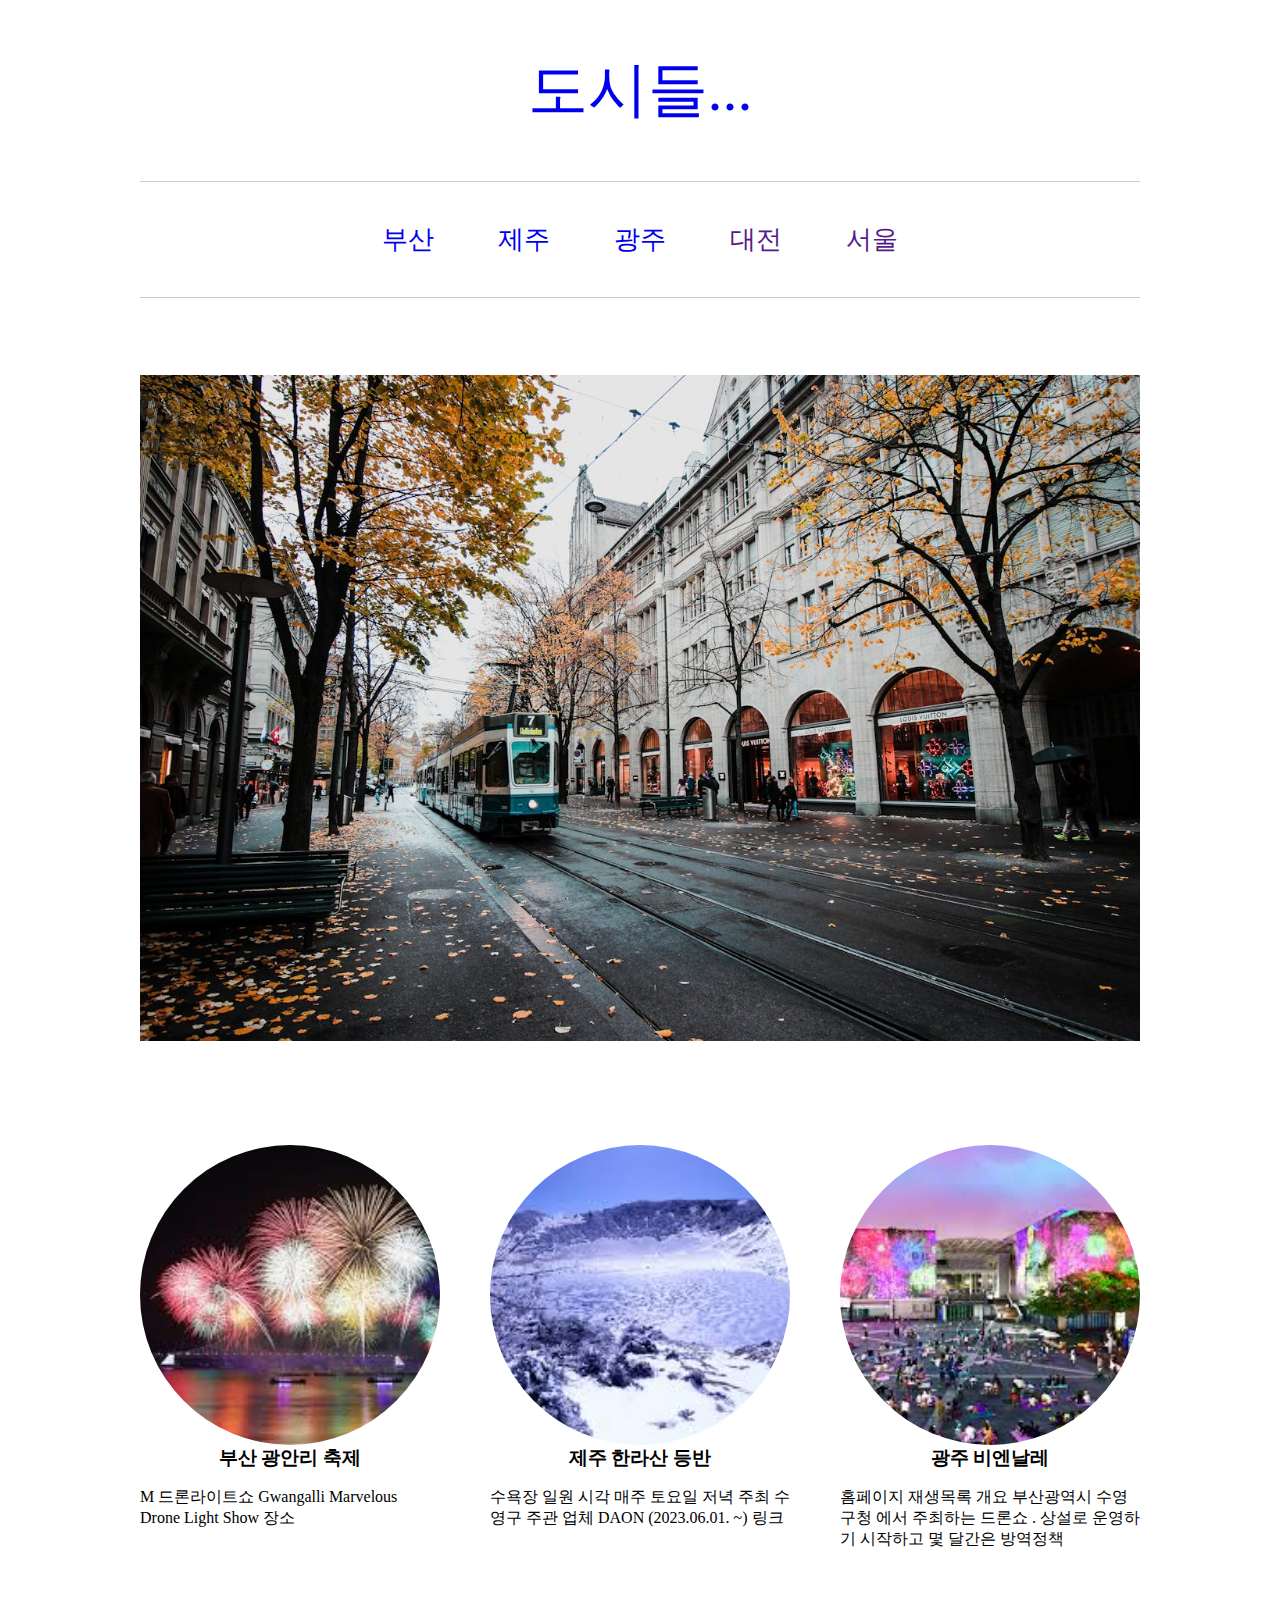
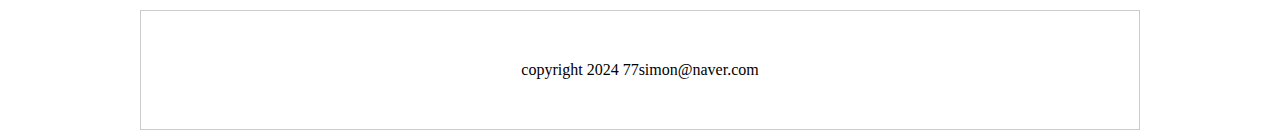
<file: index.html>
<!DOCTYPE html>
<html lang="ko">
<head>
    <meta charset="UTF-8">
    <meta name="viewport" content="width=device-width, initial-scale=1.0">
    <title>도시들...</title>
    <link rel="stylesheet" href="./css/main.css">
</head>
<body>
    <div class="container">
        <h1 class="title"><a href="index.html">도시들...</a></h1>
        <ul class="nav">
            <li><a href="busan.html">부산</a></li>
            <li><a href="./jeju.html">제주</a></li>
            <li><a href="./guangju.html">광주</a></li>
            <li><a href="">대전</a></li>
            <li><a href="">서울</a></li>
        </ul>

        <div class="slide">
            <img src="./images/slide.jpg" alt="슬라이드 이미지">
        </div>

    <ul class="list">
        <li>
            <div class="photo">
                <img src="./images/thum-01.jpg" alt="광안리 불꽃축제">
            </div>
        <div class="text">
            <h3>부산 광안리 축제</h3>
            <p>M 드론라이트쇼 Gwangalli Marvelous Drone Light Show 장소</p>
        </div>
    </li>


        <li>
            <div class="photo">
                <img src="./images/thum-02.jpg" alt="한라산 설경">
            </div>
           <div class="text">
            <h3>제주 한라산 등반</h3>
            <p>수욕장 일원 시각 매주 토요일 저녁 주최 수영구 주관 업체 DAON (2023.06.01. ~) 링크 </p>
        </div>
    </li>
    
        <li>
            <div class="photo">
            <img src="./images/thum-03.jpg" alt="비엔날레">
        </div>
            <div class="text">
                <h3>광주 비엔날레</h3>
                <p>홈페이지 재생목록 개요 부산광역시 수영구청 에서 주최하는 드론쇼 . 상설로 운영하기 시작하고 몇 달간은 방역정책</p>
            </div>
        </li>
 
            
    </ul>
    <div class="copyright">copyright 2024 77simon@naver.com</div>
    </div>
    
</body>
</html>
</file>
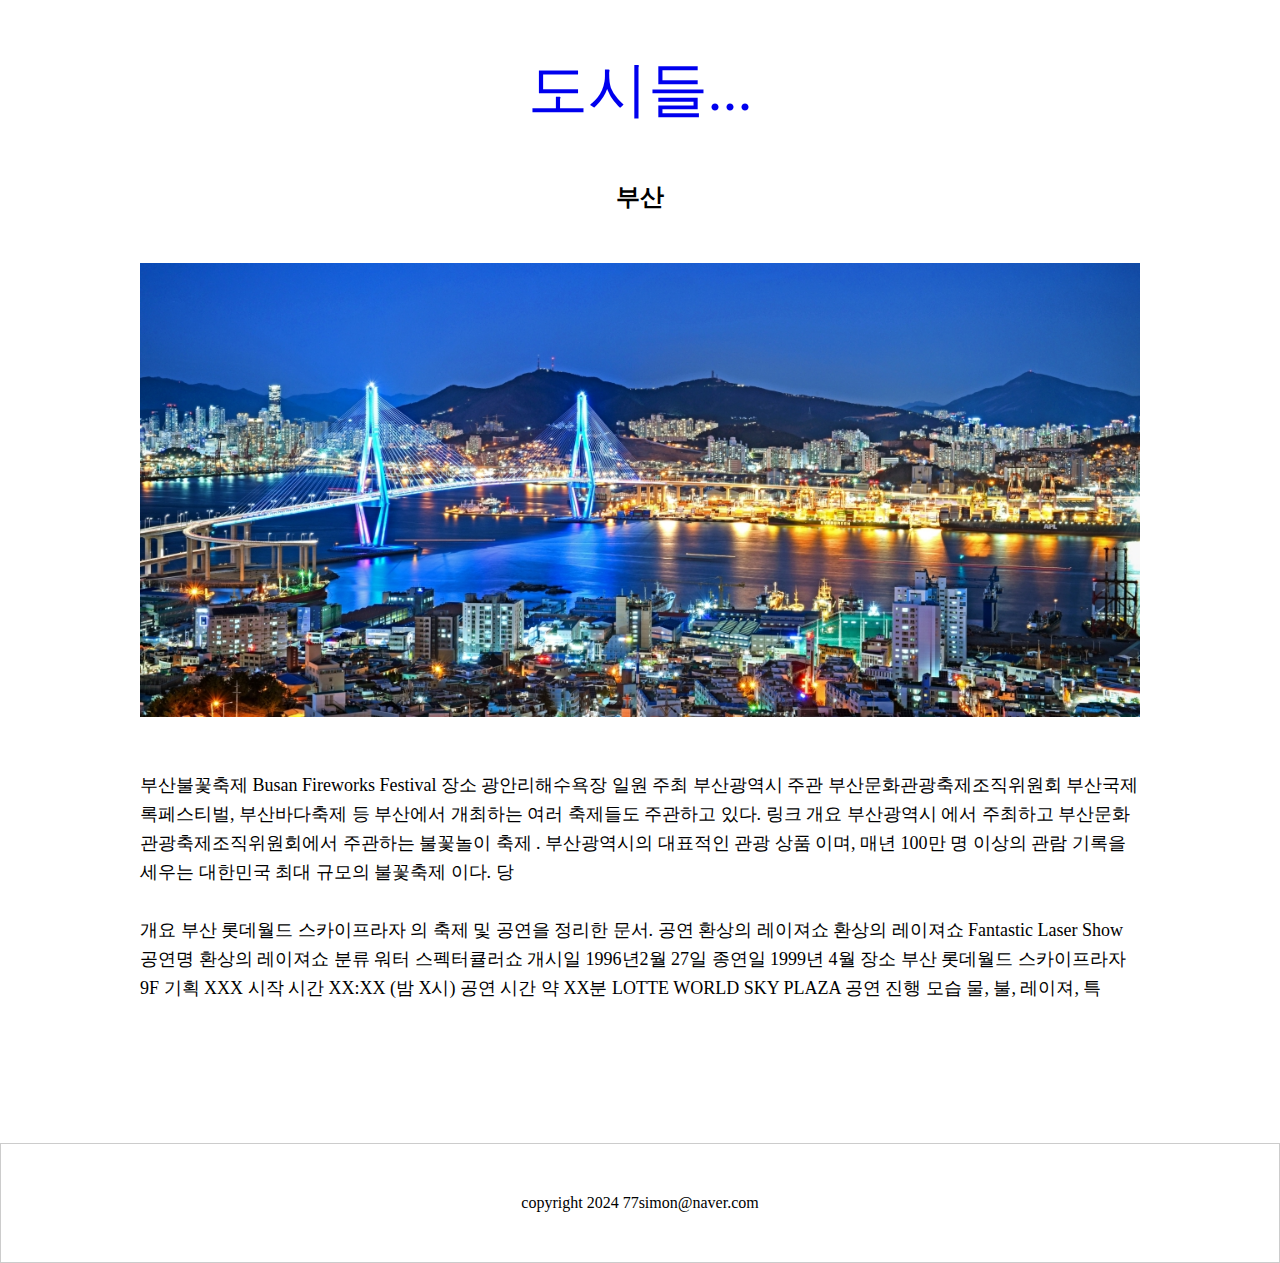
<file: busan.html>
<!DOCTYPE html>
<html lang="ko">
<head>
    <meta charset="UTF-8">
    <meta name="viewport" content="width=device-width, initial-scale=1.0">
    <title>부산</title>
    <link rel="stylesheet" href="./css/main.css">
</head>
<body>
    <div class="container">
        <h1 class="title"><a href="index.html">도시들...</a></h1>

        <h2>부산</h2>
        <div class="photo"><img src="./images/busan1.jpg" alt="부산 사진">
        </div>

        <div class="city_text">
            <p>
                부산불꽃축제 Busan Fireworks Festival 장소 광안리해수욕장 일원 주최 부산광역시 주관 부산문화관광축제조직위원회 
                부산국제록페스티벌, 부산바다축제 등 부산에서 개최하는 여러 축제들도 주관하고 있다. 링크 개요 부산광역시 에서 주최하고 부산문화관광축제조직위원회에서 
                주관하는 불꽃놀이 축제 . 부산광역시의 대표적인 관광 상품 이며, 매년 100만 명 이상의 관람 기록을 세우는 대한민국 최대 규모의 불꽃축제 이다. 당
            </p>

            <p>
                개요 부산 롯데월드 스카이프라자 의 축제 및 공연을 정리한 문서. 공연 환상의 레이져쇼 환상의 레이져쇼 Fantastic Laser Show 공연명 환상의 레이져쇼 분류 
                워터 스펙터큘러쇼 개시일 1996년2월 27일 종연일 1999년 4월 장소 부산 롯데월드 스카이프라자 9F 기획 XXX 시작 시간 XX:XX (밤 X시) 공연 시간 약 XX분 LOTTE 
                WORLD SKY PLAZA 공연 진행 모습 물, 불, 레이져, 특
            </p>
        </div>
    </div>    
        <div class="copyright">
            <p>copyright 2024 77simon@naver.com</p>
        </div>
        </body>
</html>
</file>
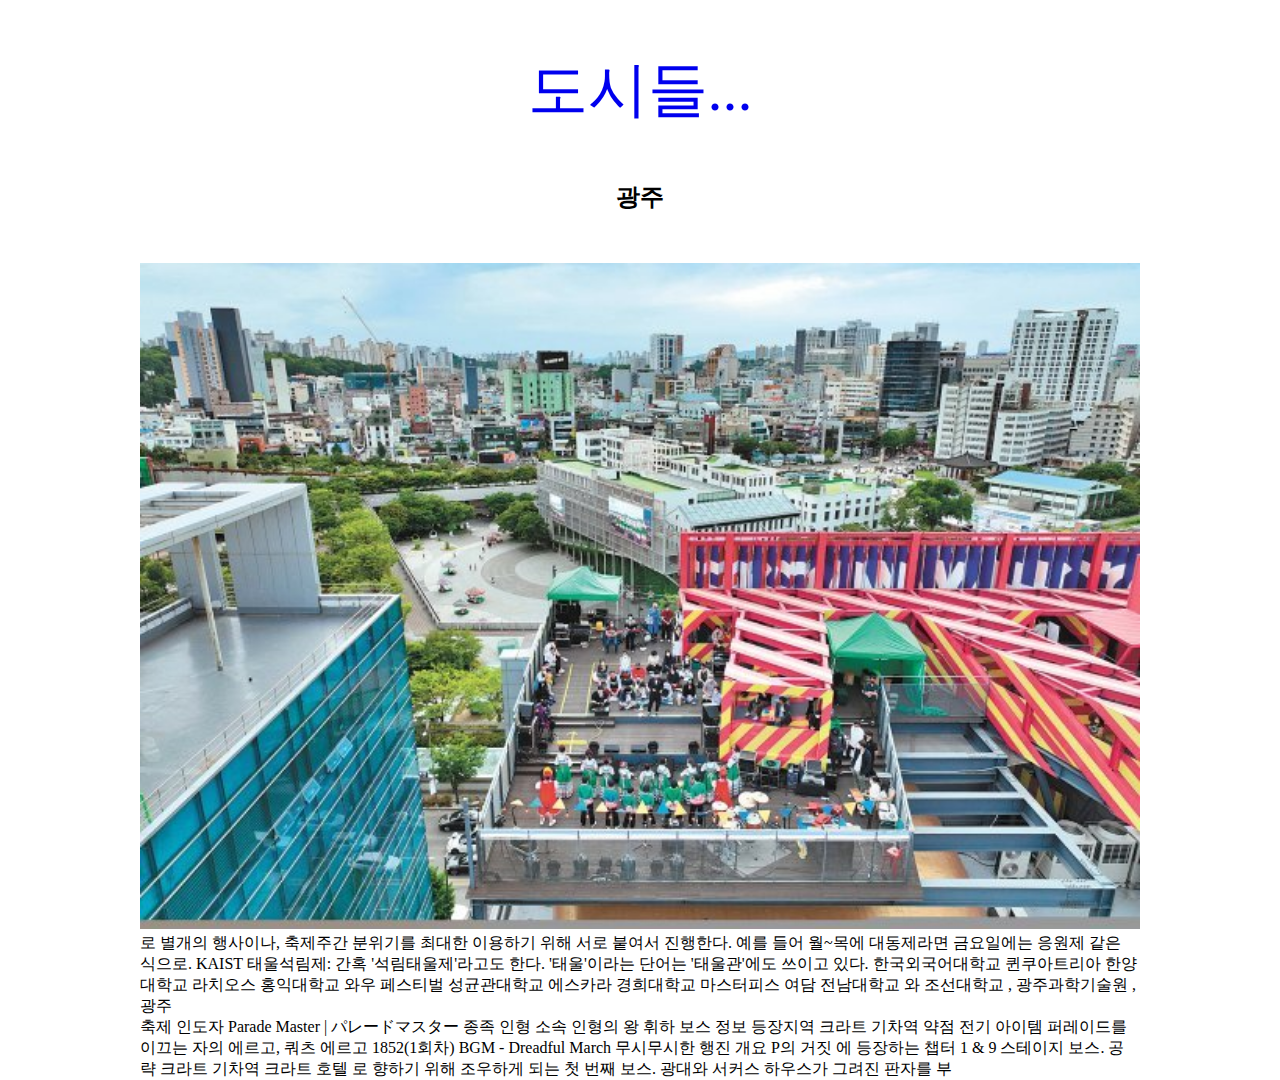
<file: guangju.html>
<!DOCTYPE html>
<html lang="ko">
<head>
    <meta charset="UTF-8">
    <meta name="viewport" content="width=device-width, initial-scale=1.0">
    <title>광주</title>
<link rel="stylesheet" href="./css/main.css">
</head>
<body>
    <div class="container">
        <h1 class="title"><a href="./index.html">도시들...</a></h1>
        <h2>광주</h2>
        <div class="photo_guangju"><img src="./images/guang.jpg" alt="광주 전경"></div>
        <div class="guangju_text">
            <p>
                로 별개의 행사이나, 축제주간 분위기를 최대한 이용하기 위해 서로 붙여서 진행한다. 예를 들어 월~목에 대동제라면 금요일에는 응원제 같은 식으로. 
                KAIST 태울석림제: 간혹 '석림태울제'라고도 한다. '태울'이라는 단어는 '태울관'에도 쓰이고 있다. 한국외국어대학교 퀸쿠아트리아 한양대학교 라치오스 홍익대학교 와우 
                페스티벌 성균관대학교 에스카라 경희대학교 마스터피스 여담 전남대학교 와 조선대학교 , 광주과학기술원 , 광주
            </p>
            <p>축제 인도자 Parade Master | パレードマスター 종족 인형 소속 인형의 왕 휘하 보스 정보 등장지역 크라트 기차역 약점 전기 아이템 퍼레이드를 이끄는 자의 에르고, 
            쿼츠 에르고 1852(1회차) BGM - Dreadful March 무시무시한 행진 개요 P의 거짓 에 등장하는 챕터 1 & 9 스테이지 보스. 공략 크라트 기차역 크라트 호텔 로 향하기 
            위해 조우하게 되는 첫 번째 보스. 광대와 서커스 하우스가 그려진 판자를 부
            </p>
        </div>



    </div>
    
</body>
</html>
</file>
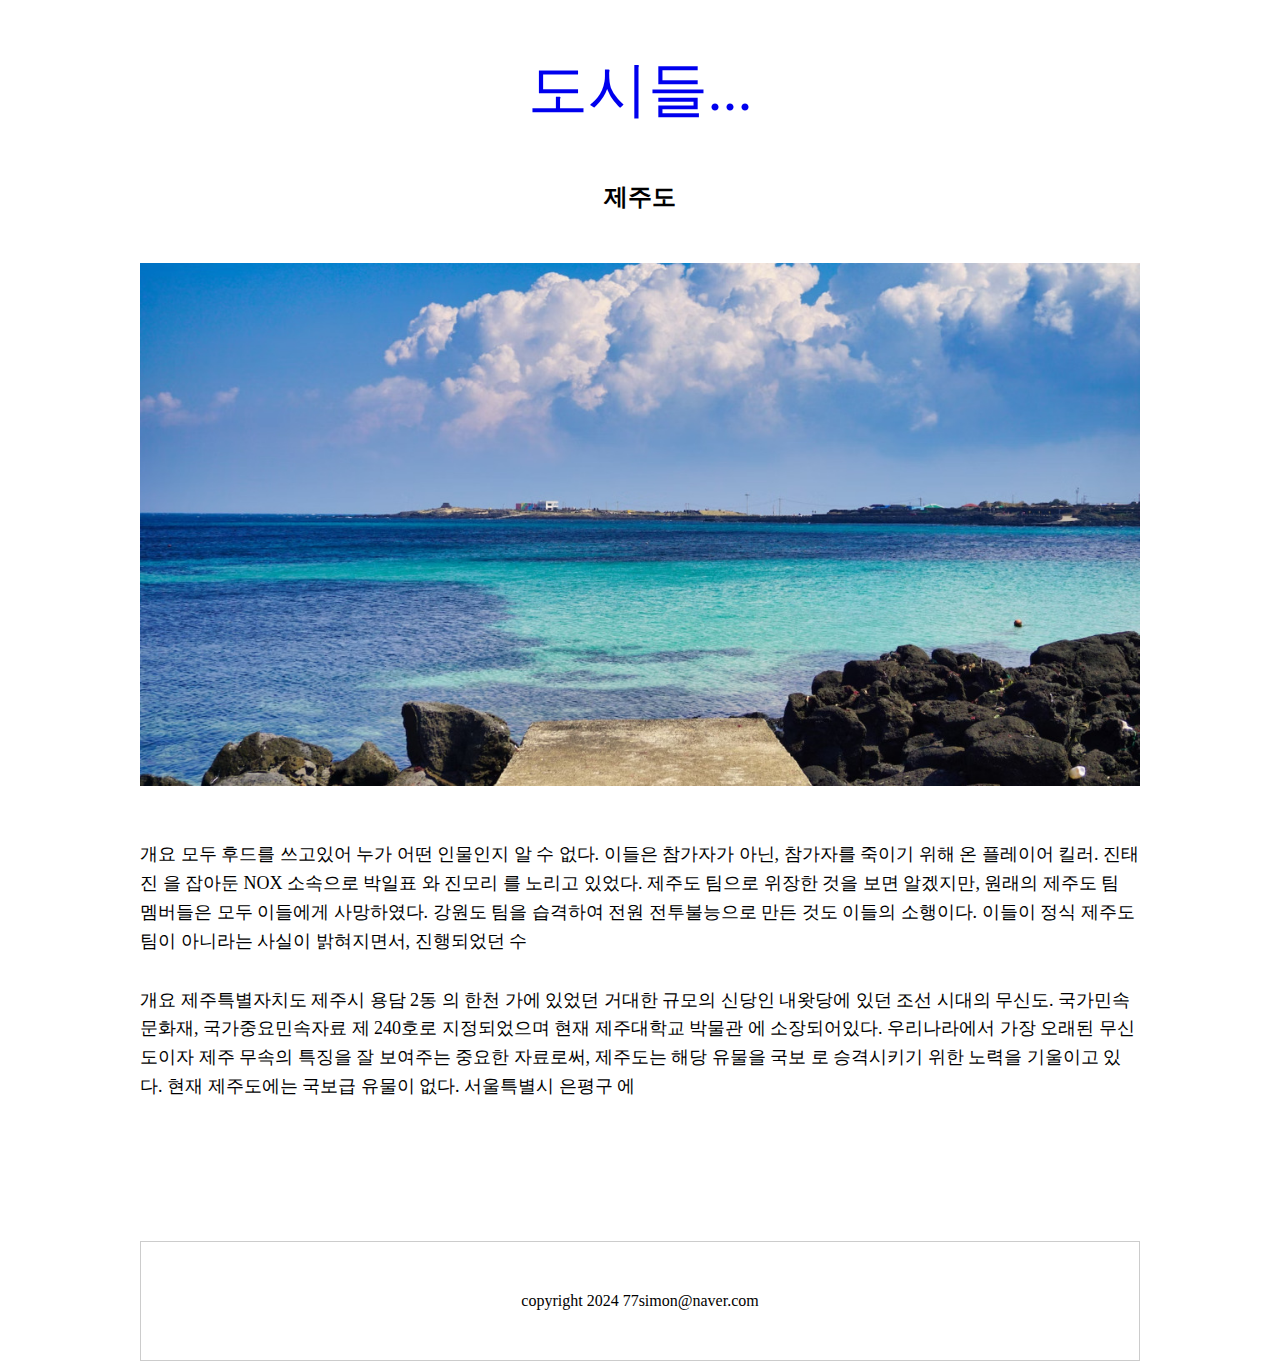
<file: jeju.html>
<!DOCTYPE html>
<html lang="ko">
<head>
    <meta charset="UTF-8">
    <meta name="viewport" content="width=device-width, initial-scale=1.0">
    <title>제주</title>
    <link rel="stylesheet" href="./css/main.css">
</head>
<body>
    <div class="container">
       <h1 class="title"><a href="./index.html">도시들...</a></h1>
       <h2>제주도</h2>
       <div class="photo_jeju"><img src="./images/jeju.jpg" alt="제주 바다"></div>
       
       <div class="city_text">
        <p>개요 모두 후드를 쓰고있어 누가 어떤 인물인지 알 수 없다. 이들은 참가자가 아닌, 참가자를 죽이기 위해 온 플레이어 킬러. 
            진태진 을 잡아둔 NOX 소속으로 박일표 와 진모리 를 노리고 있었다. 제주도 팀으로 위장한 것을 보면 알겠지만, 원래의 제주도 팀 멤버들은 모두 이들에게 사망하였다. 강원도 팀을 습격하여 
            전원 전투불능으로 만든 것도 이들의 소행이다. 이들이 정식 제주도 팀이 아니라는 사실이 밝혀지면서, 진행되었던 수
        </p>

        <p>개요 제주특별자치도 제주시 용담 2동 의 한천 가에 있었던 거대한 규모의 신당인 내왓당에 있던 조선 시대의 무신도. 국가민속문화재, 국가중요민속자료 제 240호로 지정되었으며 
            현재 제주대학교 박물관 에 소장되어있다. 우리나라에서 가장 오래된 무신도이자 제주 무속의 특징을 잘 보여주는 중요한 자료로써, 제주도는 해당 유물을 국보 로 승격시키기 위한 
            노력을 기울이고 있다. 현재 제주도에는 국보급 유물이 없다. 서울특별시 은평구 에

        </p>
       </div>
       
        <div class="copyright">
            <p>copyright 2024 77simon@naver.com</p>
        </div>

    </div>
    
    
</body>
</html>
</file>
<file: css/main.css>
* {
margin: 0;
padding: 0;
box-sizing: border-box;
}

ul {
    list-style: none;
}

a {
    text-decoration: none;
}

img {
    width: 100%;
}

h2 {
    text-align: center;
    margin-bottom: 50px;
}

.container {
    width: 1000px;
    margin: 0 auto;
}

.title {
    font-size: 60px;
    font-weight: normal;
    text-align: center;
    padding-top: 50px;
    padding-bottom: 50px;
}

.nav {
    text-align: center;
    padding-top: 40px;
    padding-bottom: 40px;
    border-top: 1px solid #ccc;
    border-bottom: 1px solid #ccc;
    margin-bottom: 77px;
}

.nav li {
   display: inline; 
}

.nav li a {
    font-size: 26px;
    /* background-color: red; */
    padding: 30px;
}

.slide {
    margin-bottom: 100px;
}

.list {
display: flex;
gap: 50px;
}

.list li {
    width: 300px;
}
.list li .photo {
    width: 300px;
    height: 300px;
    /* background-color: red; */
}

.list li .photo img {
    width: 100%;
    height: 100%;
    object-fit: cover;
    border-radius: 100%;
}
.lst li .text{
    text-align: center;
    margin-top: 20px;
}
.list li .text h3 {
    margin-bottom: 16px;
    text-align: center;
}

.city_text {
    padding: 50px 0 50px 0;
}

.city_text p {
    margin-bottom: 30px;
    font-size: 18px;
    line-height: 1.6;
}

.photo_jeju {
    /* background-color: red; */
    text-align: center;  
}

.copyright {
        padding: 50px 0 50px 0;
        text-align: center;
        border: 1px solid #ccc;
        margin-top: 60px;
    }
</file>
